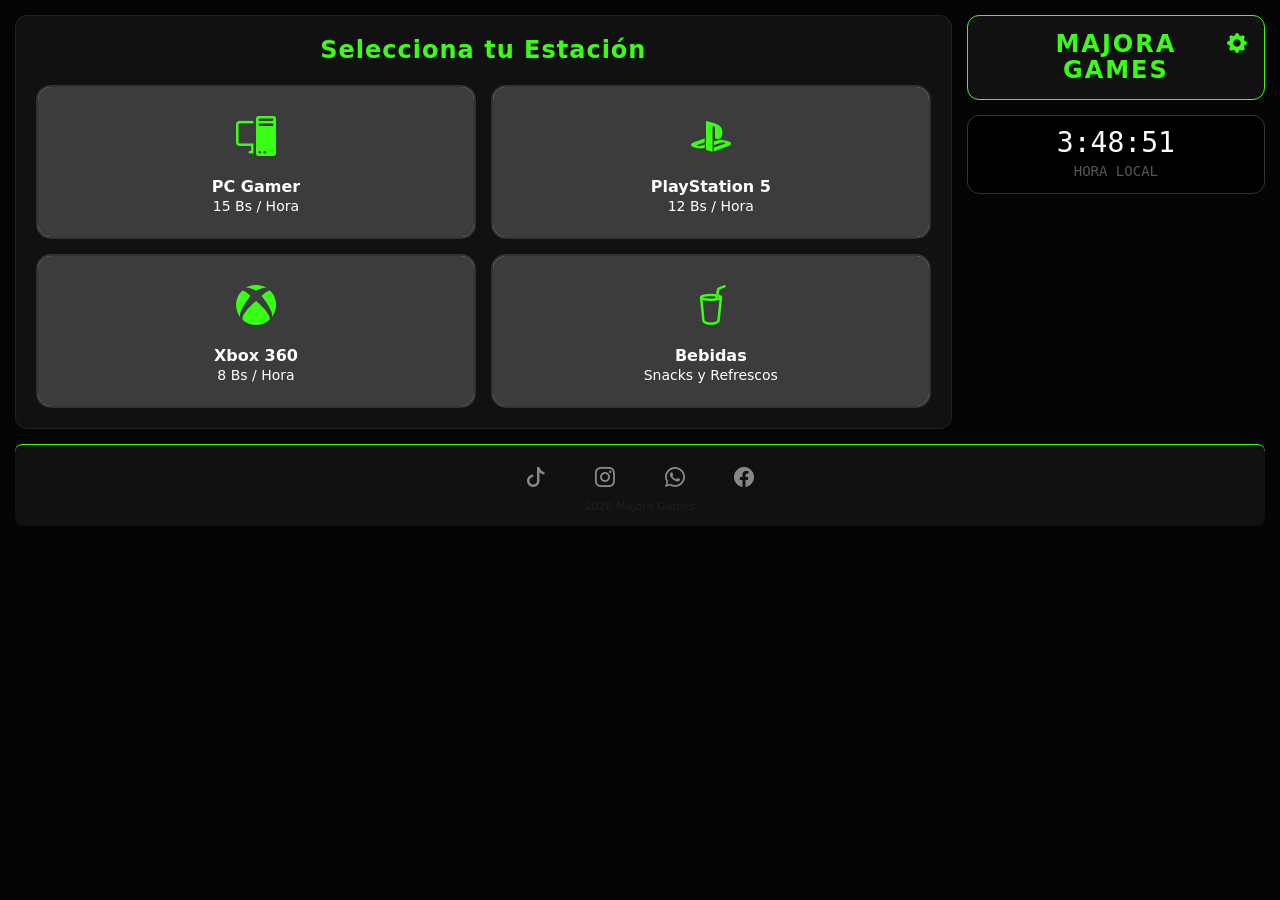
<file: Avance-semanana-3/index.html>
<!DOCTYPE html>
<html lang="es">
<head>
  <meta charset="UTF-8">
  <meta name="viewport" content="width=device-width, initial-scale=1.0, viewport-fit=cover">
  <title>Majora Games - Arcade Dashboard</title>

  <link href="https://cdn.jsdelivr.net/npm/bootstrap@5.3.0/dist/css/bootstrap.min.css" rel="stylesheet">
  <link rel="stylesheet" href="https://cdn.jsdelivr.net/npm/bootstrap-icons@1.11.1/font/bootstrap-icons.css">

  <!-- CSS modular (Parte 2: layout / Parte 1: tarjeta) -->
  <link rel="stylesheet" href="css/layout.css">
  <link rel="stylesheet" href="css/tarjeta.css">

  <link rel="manifest" href="manifest.json">
  <meta name="theme-color" content="#050505">
</head>
<body>

  <div class="app-container">
    <div class="top-section">

      <!-- MENÚ PRINCIPAL -->
      <div class="main-menu" id="mainMenu">
        <h2 class="menu-title">Selecciona tu Estación</h2>
        <div class="giant-buttons-grid">
          <button class="giant-btn bg-pc" data-target="pc"><i class="bi bi-pc-display"></i><span>PC Gamer</span><small>15 Bs / Hora</small></button>
          <button class="giant-btn bg-ps5" data-target="ps5"><i class="bi bi-playstation"></i><span>PlayStation 5</span><small>12 Bs / Hora</small></button>
          <button class="giant-btn bg-xbox" data-target="xbox"><i class="bi bi-xbox"></i><span>Xbox 360</span><small>8 Bs / Hora</small></button>
          <button class="giant-btn bg-drink" data-target="bebidas"><i class="bi bi-cup-straw"></i><span>Bebidas</span><small>Snacks y Refrescos</small></button>
        </div>
      </div>

      <!-- CATÁLOGO -->
      <div class="catalog-section" id="catalogSection">
        <div class="d-flex justify-content-between align-items-center mb-3 flex-wrap gap-2">
          <button class="btn btn-outline-success btn-sm" id="btnBack"><i class="bi bi-arrow-left"></i> Volver</button>
          <h4 id="catalogTitle" class="m-0 text-success fw-bold">Estaciones</h4>
          <!-- Parte 2: Simulación de Vista Móvil / Escritorio -->
          <button type="button" id="btnSimularVista" class="btn btn-outline-info btn-sm">Simular Vista Móvil / Escritorio</button>
        </div>

        <!-- VISTA 1: Las 10 Máquinas -->
        <div id="stationView" style="display: none; width: 100%;">
          <div class="catalogo-grid" id="stationGrid"></div>
        </div>

        <!-- VISTA 2: Los Juegos / Productos -->
        <div id="gameView" style="display: none; flex-direction: column; height: 100%; width: 100%;">
          <input type="text" id="gameSearch" class="form-control mb-3 bg-dark text-white border-success" placeholder="Buscar juego o producto...">
          <div class="catalogo-grid" id="gameGrid"></div>
          <div id="actionPanel" class="mt-3 p-3 bg-dark border border-success rounded" style="display: none;">
            <div class="d-flex flex-column flex-md-row justify-content-between align-items-center gap-3">
              <div class="text-center text-md-start">
                <h5 class="m-0 text-success" id="currentStationName">PC-01</h5>
                <small class="text-muted">Tarifa: <span id="startPrice">15</span> Bs / Hora</small>
              </div>
              <div class="d-flex w-100 w-md-auto gap-2">
                <button class="btn btn-outline-warning fw-bold flex-grow-1" id="btnReservar"><i class="bi bi-clock"></i> Reservar</button>
                <button class="btn btn-success fw-bold flex-grow-1" id="btnEmpezar"><i class="bi bi-play-fill"></i> Empezar</button>
              </div>
            </div>
          </div>
        </div>

        <!-- VISTA 3: MÓDULO DE RESERVAS SEGURO (Anti-XSS) -->
        <div id="reservasView" style="display: none; height: 100%; flex-direction: column;">
          <form id="formReserva" class="d-flex flex-column flex-md-row gap-2 mb-3">
            <input type="text" id="clienteNombre" class="form-control bg-dark text-white border-success" placeholder="Nombre o grupo" required>
            <select id="salaSelect" class="form-select bg-dark text-white border-success" style="max-width: 200px;">
              <option value="Sala VIP 1">Sala VIP 1 (20:00 hrs)</option>
              <option value="Mesa Central 4">Mesa Central 4 (21:30 hrs)</option>
            </select>
            <button type="submit" class="btn btn-success fw-bold px-4">Reservar</button>
          </form>
          <div class="reservas-container flex-grow-1" style="overflow-y: auto; background: #000; border: 1px solid #333; border-radius: 8px; padding: 10px;">
            <ul id="listaReservas" class="list-group list-group-flush w-100"></ul>
          </div>
        </div>
      </div>

      <!-- PANEL DERECHO -->
      <div class="side-panel">
        <div class="brand-box position-relative">
          <h1>MAJORA<br>GAMES</h1>
          <button class="btn-gear" id="btnSettings" aria-label="Configuración"><i class="bi bi-gear-fill"></i></button>
        </div>

        <div class="settings-menu" id="settingsMenu">
          <ul>
            <li><a href="#" id="menuBitacora"><i class="bi bi-list-task me-2"></i> Ver Bitácora</a></li>
            <li><a href="#" id="menuReservas"><i class="bi bi-calendar-check me-2"></i> Módulo Reservas</a></li>
            <li><a href="#"><i class="bi bi-shield-lock me-2"></i> Perfil Admin</a></li>
            <li><a href="#"><i class="bi bi-power me-2"></i> Salir</a></li>
          </ul>
        </div>

        <div class="clock-box">
          <h3 id="liveClock">00:00:00</h3>
          <small>HORA LOCAL</small>
        </div>
      </div>
    </div>

    <footer class="app-footer">
      <div class="social-links">
        <a href="#" aria-label="TikTok"><i class="bi bi-tiktok"></i></a>
        <a href="#" aria-label="Instagram"><i class="bi bi-instagram"></i></a>
        <a href="#" aria-label="WhatsApp"><i class="bi bi-whatsapp"></i></a>
        <a href="#" aria-label="Facebook"><i class="bi bi-facebook"></i></a>
      </div>
      <p class="m-0 text-muted" style="font-size: 11px;">2026 Majora Games</p>
    </footer>
  </div>

  <!-- MODAL BITÁCORA -->
  <div class="modal fade" id="bitacoraModal" tabindex="-1" aria-hidden="true">
    <div class="modal-dialog modal-lg modal-dialog-centered">
      <div class="modal-content bg-dark border-success text-white">
        <div class="modal-header border-bottom border-secondary">
          <h5 class="modal-title text-success"><i class="bi bi-list-task me-2"></i> Bitácora de Transacciones</h5>
          <button type="button" class="btn-close btn-close-white" data-bs-dismiss="modal" aria-label="Close"></button>
        </div>
        <div class="modal-body">
          <div class="log-console" id="logOutput" style="height: 300px;">
            <div class="text-muted">[SISTEMA] Esperando transacciones...</div>
          </div>
        </div>
      </div>
    </div>
  </div>

  <!-- MODAL RESERVA / EMPEZAR -->
  <div class="modal fade" id="reservaModal" tabindex="-1" aria-hidden="true">
    <div class="modal-dialog modal-dialog-centered">
      <div class="modal-content bg-dark border-success text-white">
        <div class="modal-header border-bottom border-secondary">
          <h5 class="modal-title text-success"><span id="modalActionType">Acción</span> de Estación</h5>
          <button type="button" class="btn-close btn-close-white" data-bs-dismiss="modal" aria-label="Close"></button>
        </div>
        <div class="modal-body text-center">
          <h4 id="modalConsoleName" class="text-warning mb-3">Estación</h4>
          <div class="mb-3">
            <label class="form-label">Horas a Jugar</label>
            <input type="number" id="hrsInput" class="form-control bg-dark text-white border-secondary text-center fs-4" value="1" min="1">
          </div>
          <div class="total-box mb-3">
            <h6 class="m-0">Total a Pagar:</h6>
            <h3 class="m-0 text-success"><span id="totalPay">15</span> BOB</h3>
          </div>
          <div class="alert alert-danger m-0 py-2" id="timerContainer">
            <small>Tiempo para confirmar: <strong id="timerDisplay">05:00</strong></small>
          </div>
        </div>
        <div class="modal-footer border-top border-secondary">
          <button type="button" class="btn btn-outline-secondary btn-sm" data-bs-dismiss="modal" id="btnCancel">Cancelar</button>
          <button type="button" class="btn btn-success btn-sm" id="btnConfirm">Procesar Pago</button>
        </div>
      </div>
    </div>
  </div>

  <div id="toastAlert" class="custom-toast"><i class="bi bi-check-circle-fill text-success me-2"></i> ¡Transacción procesada!</div>

  <script src="https://code.jquery.com/jquery-3.7.1.min.js"></script>
  <script src="https://cdn.jsdelivr.net/npm/bootstrap@5.3.0/dist/js/bootstrap.bundle.min.js"></script>
  <!-- JS modular: tarjeta (Parte 1) + layout (Parte 2) -->
  <script src="js/tarjeta.js"></script>
  <script src="js/layout.js"></script>

  <script>
    if ('serviceWorker' in navigator) {
      window.addEventListener('load', () => {
        navigator.serviceWorker.register('./sw.js')
          .then(reg => console.log('SW Registrado'))
          .catch(err => console.error('Error SW', err));
      });
    }
  </script>
</body>
</html>
</file>
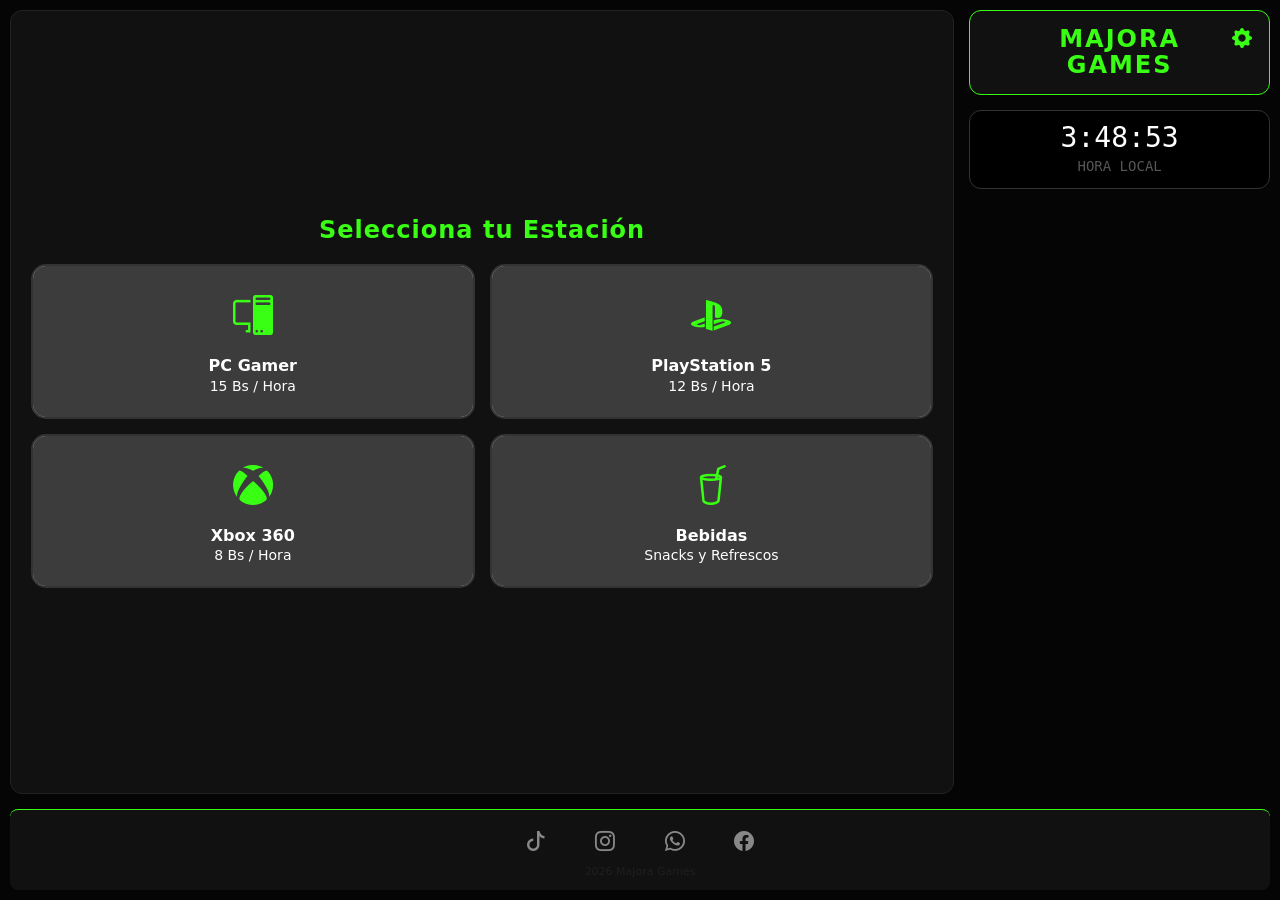
<file: fase-ui-pwa/index.html>
<!DOCTYPE html>
<html lang="es">
<head>
    <meta charset="UTF-8">
    <meta name="viewport" content="width=device-width, initial-scale=1.0, viewport-fit=cover">
    <title>Majora Games - Arcade Dashboard</title>
    
    <!-- Tree Shaking: Solo Bootstrap CSS e Icons -->
    <link href="https://cdn.jsdelivr.net/npm/bootstrap@5.3.0/dist/css/bootstrap.min.css" rel="stylesheet">
    <link rel="stylesheet" href="https://cdn.jsdelivr.net/npm/bootstrap-icons@1.11.1/font/bootstrap-icons.css">
    
    <link rel="stylesheet" href="styles.css">
    
    <!-- PWA -->
    <link rel="manifest" href="manifest.json">
    <meta name="theme-color" content="#050505">
</head>
<body>

    <div class="app-container">
        <div class="top-section">
            
            <!-- MENÚ PRINCIPAL -->
            <div class="main-menu" id="mainMenu">
                <h2 class="menu-title">Selecciona tu Estación</h2>
                <div class="giant-buttons-grid">
                    <button class="giant-btn bg-pc" data-target="pc"><i class="bi bi-pc-display"></i><span>PC Gamer</span><small>15 Bs / Hora</small></button>
                    <button class="giant-btn bg-ps5" data-target="ps5"><i class="bi bi-playstation"></i><span>PlayStation 5</span><small>12 Bs / Hora</small></button>
                    <button class="giant-btn bg-xbox" data-target="xbox"><i class="bi bi-xbox"></i><span>Xbox 360</span><small>8 Bs / Hora</small></button>
                    <button class="giant-btn bg-drink" data-target="bebidas"><i class="bi bi-cup-straw"></i><span>Bebidas</span><small>Snacks y Refrescos</small></button>
                </div>
            </div>

            <!-- CATÁLOGO -->
            <div class="catalog-section" id="catalogSection">
                <div class="d-flex justify-content-between align-items-center mb-3">
                    <button class="btn btn-outline-success btn-sm" id="btnBack"><i class="bi bi-arrow-left"></i> Volver</button>
                    <h4 id="catalogTitle" class="m-0 text-success fw-bold">Estaciones</h4>
                </div>

                <!-- VISTA 1: Las 10 Máquinas -->
                <div id="stationView" style="display: none; width: 100%;">
                    <div class="station-grid" id="stationGrid"></div>
                </div>

                <!-- VISTA 2: Los Juegos -->
                <div id="gameView" style="display: none; flex-direction: column; height: 100%; width: 100%;">
                    <input type="text" id="gameSearch" class="form-control mb-3 bg-dark text-white border-success" placeholder="Buscar juego...">
                    <div class="game-grid" id="gameGrid"></div>
                    <div id="actionPanel" class="mt-3 p-3 bg-dark border border-success rounded" style="display: none;">
                        <div class="d-flex flex-column flex-md-row justify-content-between align-items-center gap-3">
                            <div class="text-center text-md-start">
                                <h5 class="m-0 text-success" id="currentStationName">PC-01</h5>
                                <small class="text-muted">Tarifa: <span id="startPrice">15</span> Bs / Hora</small>
                            </div>
                            <div class="d-flex w-100 w-md-auto gap-2">
                                <button class="btn btn-outline-warning fw-bold flex-grow-1" id="btnReservar"><i class="bi bi-clock"></i> Reservar</button>
                                <button class="btn btn-success fw-bold flex-grow-1" id="btnEmpezar"><i class="bi bi-play-fill"></i> Empezar</button>
                            </div>
                        </div>
                    </div>
                </div>

                <!-- VISTA 3: MÓDULO DE RESERVAS SEGURO (Anti-XSS) -->
                <div id="reservasView" style="display: none; height: 100%; flex-direction: column;">
                    <form id="formReserva" class="d-flex flex-column flex-md-row gap-2 mb-3">
                        <input type="text" id="clienteNombre" class="form-control bg-dark text-white border-success" placeholder="Nombre o grupo" required>
                        <select id="salaSelect" class="form-select bg-dark text-white border-success" style="max-width: 200px;">
                            <option value="Sala VIP 1">Sala VIP 1 (20:00 hrs)</option>
                            <option value="Mesa Central 4">Mesa Central 4 (21:30 hrs)</option>
                        </select>
                        <button type="submit" class="btn btn-success fw-bold px-4">Reservar</button>
                    </form>
                    
                    <div class="reservas-container flex-grow-1" style="overflow-y: auto; background: #000; border: 1px solid #333; border-radius: 8px; padding: 10px;">
                        <ul id="listaReservas" class="list-group list-group-flush w-100" style="display: grid; grid-template-columns: repeat(auto-fill, minmax(200px, 1fr)); gap: 10px;">
                            <!-- Inyectado por JS -->
                        </ul>
                    </div>
                </div>
            </div>

            <!-- PANEL DERECHO -->
            <div class="side-panel">
                <div class="brand-box position-relative">
                    <h1>MAJORA<br>GAMES</h1>
                    <button class="btn-gear" id="btnSettings" aria-label="Configuración"><i class="bi bi-gear-fill"></i></button>
                </div>

                <div class="settings-menu" id="settingsMenu">
                    <ul>
                        <li><a href="#" id="menuBitacora"><i class="bi bi-list-task me-2"></i> Ver Bitácora</a></li>
                        <li><a href="#" id="menuReservas"><i class="bi bi-calendar-check me-2"></i> Módulo Reservas</a></li>
                        <li><a href="#"><i class="bi bi-shield-lock me-2"></i> Perfil Admin</a></li>
                        <li><a href="#"><i class="bi bi-power me-2"></i> Salir</a></li>
                    </ul>
                </div>

                <div class="clock-box">
                    <h3 id="liveClock">00:00:00</h3>
                    <small>HORA LOCAL</small>
                </div>
            </div>
        </div>

        <!-- FOOTER -->
        <footer class="app-footer">
            <div class="social-links">
                <a href="#" aria-label="TikTok"><i class="bi bi-tiktok"></i></a>
                <a href="#" aria-label="Instagram"><i class="bi bi-instagram"></i></a>
                <a href="#" aria-label="WhatsApp"><i class="bi bi-whatsapp"></i></a>
                <a href="#" aria-label="Facebook"><i class="bi bi-facebook"></i></a>
            </div>
            <p class="m-0 text-muted" style="font-size: 11px;">2026 Majora Games</p>
        </footer>
    </div>

    <!-- MODAL BITÁCORA -->
    <div class="modal fade" id="bitacoraModal" tabindex="-1" aria-hidden="true">
        <div class="modal-dialog modal-lg modal-dialog-centered">
            <div class="modal-content bg-dark border-success text-white">
                <div class="modal-header border-bottom border-secondary">
                    <h5 class="modal-title text-success"><i class="bi bi-list-task me-2"></i> Bitácora de Transacciones</h5>
                    <button type="button" class="btn-close btn-close-white" data-bs-dismiss="modal" aria-label="Close"></button>
                </div>
                <div class="modal-body">
                    <div class="log-console" id="logOutput" style="height: 300px;">
                        <div class="text-muted">[SISTEMA] Esperando transacciones...</div>
                    </div>
                </div>
            </div>
        </div>
    </div>

    <!-- MODAL RESERVA / EMPEZAR -->
    <div class="modal fade" id="reservaModal" tabindex="-1" aria-hidden="true">
        <div class="modal-dialog modal-dialog-centered">
            <div class="modal-content bg-dark border-success text-white">
                <div class="modal-header border-bottom border-secondary">
                    <h5 class="modal-title text-success"><span id="modalActionType">Acción</span> de Estación</h5>
                    <button type="button" class="btn-close btn-close-white" data-bs-dismiss="modal" aria-label="Close"></button>
                </div>
                <div class="modal-body text-center">
                    <h4 id="modalConsoleName" class="text-warning mb-3">Estación</h4>
                    <div class="mb-3">
                        <label class="form-label">Horas a Jugar</label>
                        <input type="number" id="hrsInput" class="form-control bg-dark text-white border-secondary text-center fs-4" Value="1" min="1">
                    </div>
                    <div class="total-box mb-3">
                        <h6 class="m-0">Total a Pagar:</h6>
                        <h3 class="m-0 text-success"><span id="totalPay">15</span> BOB</h3>
                    </div>
                    <div class="alert alert-danger m-0 py-2" id="timerContainer">
                        <small>Tiempo para confirmar: <strong id="timerDisplay">05:00</strong></small>
                    </div>
                </div>
                <div class="modal-footer border-top border-secondary">
                    <button type="button" class="btn btn-outline-secondary btn-sm" data-bs-dismiss="modal" id="btnCancel">Cancelar</button>
                    <button type="button" class="btn btn-success btn-sm" id="btnConfirm">Procesar Pago</button>
                </div>
            </div>
        </div>
    </div>

    <div id="toastAlert" class="custom-toast"><i class="bi bi-check-circle-fill text-success me-2"></i> ¡Transacción procesada!</div>

    <script src="https://code.jquery.com/jquery-3.7.1.min.js"></script>
    <script src="https://cdn.jsdelivr.net/npm/bootstrap@5.3.0/dist/js/bootstrap.bundle.min.js"></script>
    <script src="script.js"></script>

    <!-- Registro Service Worker -->
    <script>
        if ('serviceWorker' in navigator) {
            window.addEventListener('load', () => {
                navigator.serviceWorker.register('./sw.js')
                .then(reg => console.log('SW Registrado'))
                .catch(err => console.error('Error SW', err));
            });
        }
    </script>
</body>
</html>
</file>
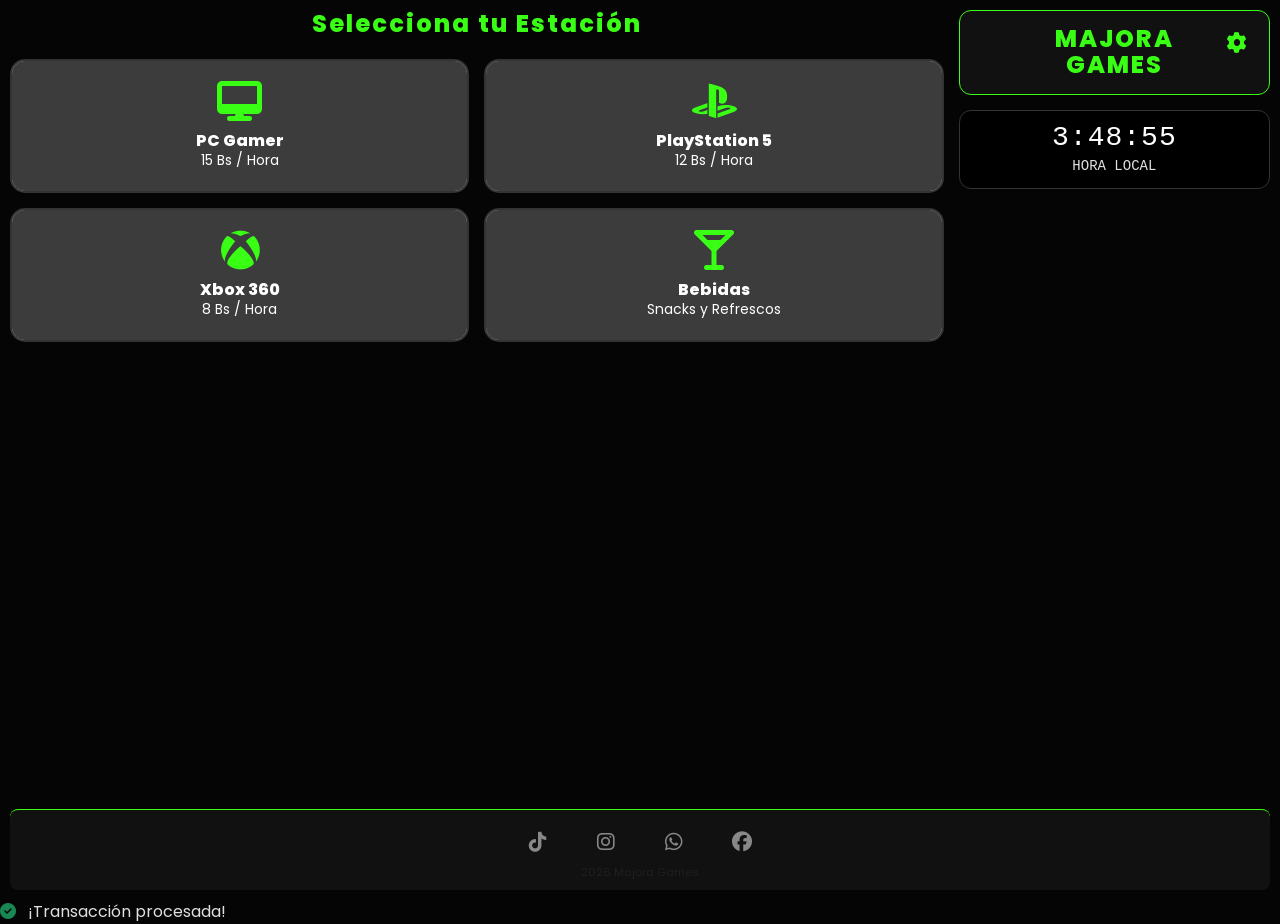
<file: pwa-games/index.html>
<!DOCTYPE html>
<html lang="es">
<head>
    <meta charset="UTF-8">
    <meta name="viewport" content="width=device-width, initial-scale=1.0, viewport-fit=cover">
    <title>Majora Games - Arcade Dashboard</title>
    
    <link href="https://cdn.jsdelivr.net/npm/bootstrap@5.3.0/dist/css/bootstrap.min.css" rel="stylesheet">
    <link rel="stylesheet" href="https://cdnjs.cloudflare.com/ajax/libs/font-awesome/6.4.0/css/all.min.css">
    <link href="https://fonts.googleapis.com/css2?family=Poppins:wght@300;400;600;800&display=swap" rel="stylesheet">
    <link rel="stylesheet" href="styles.css">
</head>
<body>

    <div class="app-container">
        <div class="top-section">
            
            <!-- MENÚ PRINCIPAL -->
            <div class="main-menu" id="mainMenu">
                <h2 class="menu-title">Selecciona tu Estación</h2>
                <div class="giant-buttons-grid">
                    <button class="giant-btn bg-pc" data-target="pc"><i class="fas fa-desktop"></i><span>PC Gamer</span><small>15 Bs / Hora</small></button>
                    <button class="giant-btn bg-ps5" data-target="ps5"><i class="fab fa-playstation"></i><span>PlayStation 5</span><small>12 Bs / Hora</small></button>
                    <button class="giant-btn bg-xbox" data-target="xbox"><i class="fab fa-xbox"></i><span>Xbox 360</span><small>8 Bs / Hora</small></button>
                    <button class="giant-btn bg-drink" data-target="bebidas"><i class="fas fa-glass-martini-alt"></i><span>Bebidas</span><small>Snacks y Refrescos</small></button>
                </div>
            </div>

            <!-- CATÁLOGO (Tarjetas de máquinas / Juegos / RESERVAS) -->
            <div class="catalog-section" id="catalogSection">
                <div class="d-flex justify-content-between align-items-center mb-3">
                    <button class="btn btn-outline-success btn-sm" id="btnBack"><i class="fas fa-arrow-left"></i> Volver</button>
                    <h4 id="catalogTitle" class="m-0 text-success fw-bold">Estaciones</h4>
                </div>

                <!-- VISTA 1: Las 10 Máquinas -->
                <div id="stationView" style="display: none; width: 100%;">
                    <div class="station-grid" id="stationGrid"></div>
                </div>

                <!-- VISTA 2: Los Juegos -->
                <div id="gameView" style="display: none; flex-direction: column; height: 100%; width: 100%;">
                    <input type="text" id="gameSearch" class="form-control mb-3 bg-dark text-white border-success" placeholder="Buscar juego...">
                    <div class="game-grid" id="gameGrid"></div>
                    <div id="actionPanel" class="mt-3 p-3 bg-dark border border-success rounded" style="display: none;">
                        <div class="d-flex justify-content-between align-items-center">
                            <div>
                                <h5 class="m-0 text-success" id="currentStationName">PC-01</h5>
                                <small class="text-muted">Tarifa: <span id="startPrice">15</span> Bs / Hora</small>
                            </div>
                            <div>
                                <button class="btn btn-outline-warning me-2 fw-bold" id="btnReservar"><i class="fas fa-clock"></i> Reservar</button>
                                <button class="btn btn-success fw-bold" id="btnEmpezar"><i class="fas fa-play"></i> Empezar Ahora</button>
                            </div>
                        </div>
                    </div>
                </div>

                <!-- VISTA 3: MÓDULO DE RESERVAS SEGURO (NUEVO - Anti-XSS) -->
                <div id="reservasView" style="display: none; height: 100%; flex-direction: column;">
                    <form id="formReserva" class="d-flex gap-2 mb-3">
                        <input type="text" id="clienteNombre" class="form-control bg-dark text-white border-success" placeholder="Nombre o grupo" required>
                        <select id="salaSelect" class="form-select bg-dark text-white border-success" style="max-width: 200px;">
                            <option value="Sala VIP 1">Sala VIP 1 (20:00 hrs)</option>
                            <option value="Mesa Central 4">Mesa Central 4 (21:30 hrs)</option>
                        </select>
                        <button type="submit" class="btn btn-success fw-bold px-4">Reservar</button>
                    </form>
                    
                    <div class="reservas-container flex-grow-1" style="overflow-y: hidden; background: #000; border: 1px solid #333; border-radius: 8px; padding: 10px;">
                        <ul id="listaReservas" class="list-group list-group-flush w-100" style="display: grid; grid-template-columns: repeat(auto-fill, minmax(200px, 1fr)); gap: 10px;">
                            <!-- Inyectado por JS de forma segura -->
                        </ul>
                    </div>
                </div>
            </div>

            <!-- PANEL DERECHO -->
            <div class="side-panel">
                <div class="brand-box position-relative">
                    <h1>MAJORA<br>GAMES</h1>
                    <button class="btn-gear" id="btnSettings"><i class="fas fa-cog"></i></button>
                </div>

                <div class="settings-menu" id="settingsMenu">
                    <ul>
                        <li><a href="#" id="menuBitacora"><i class="fas fa-list-alt me-2"></i> Ver Bitácora</a></li>
                        <li><a href="#" id="menuReservas"><i class="fas fa-calendar-check me-2"></i> Módulo Reservas</a></li>
                        <li><a href="#"><i class="fas fa-user-shield me-2"></i> Perfil Admin</a></li>
                        <li><a href="#"><i class="fas fa-power-off me-2"></i> Salir</a></li>
                    </ul>
                </div>

                <div class="clock-box">
                    <h3 id="liveClock">00:00:00</h3>
                    <small>HORA LOCAL</small>
                </div>
            </div>
        </div>

        <!-- FOOTER -->
        <footer class="app-footer">
            <div class="social-links">
                <a href="#"><i class="fab fa-tiktok"></i></a>
                <a href="#"><i class="fab fa-instagram"></i></a>
                <a href="#"><i class="fab fa-whatsapp"></i></a>
                <a href="#"><i class="fab fa-facebook"></i></a>
            </div>
            <p class="m-0 text-muted" style="font-size: 11px;">2026 Majora Games</p>
        </footer>
    </div>

    <!-- MODAL BITÁCORA -->
    <div class="modal fade" id="bitacoraModal" tabindex="-1" aria-hidden="true">
        <div class="modal-dialog modal-lg modal-dialog-centered">
            <div class="modal-content bg-dark border-success text-white">
                <div class="modal-header border-bottom border-secondary">
                    <h5 class="modal-title text-success"><i class="fas fa-list-alt me-2"></i> Bitácora de Transacciones</h5>
                    <button type="button" class="btn-close btn-close-white" data-bs-dismiss="modal" aria-label="Close"></button>
                </div>
                <div class="modal-body">
                    <div class="log-console" id="logOutput" style="height: 300px;">
                        <div class="text-muted">[SISTEMA] Esperando transacciones...</div>
                    </div>
                </div>
            </div>
        </div>
    </div>

    <!-- MODAL RESERVA / EMPEZAR -->
    <div class="modal fade" id="reservaModal" tabindex="-1" aria-hidden="true">
        <div class="modal-dialog modal-dialog-centered">
            <div class="modal-content bg-dark border-success text-white">
                <div class="modal-header border-bottom border-secondary">
                    <h5 class="modal-title text-success"><span id="modalActionType">Acción</span> de Estación</h5>
                    <button type="button" class="btn-close btn-close-white" data-bs-dismiss="modal" aria-label="Close"></button>
                </div>
                <div class="modal-body text-center">
                    <h4 id="modalConsoleName" class="text-warning mb-3">Estación</h4>
                    <div class="mb-3">
                        <label class="form-label">Horas a Jugar</label>
                        <input type="number" id="hrsInput" class="form-control bg-dark text-white border-secondary text-center" Value="1" min="1">
                    </div>
                    <div class="total-box mb-3">
                        <h6 class="m-0">Total a Pagar:</h6>
                        <h3 class="m-0 text-success"><span id="totalPay">15</span> BOB</h3>
                    </div>
                    <div class="alert alert-danger m-0 py-2" id="timerContainer">
                        <small>Tiempo para confirmar: <strong id="timerDisplay">05:00</strong></small>
                    </div>
                </div>
                <div class="modal-footer border-top border-secondary">
                    <button type="button" class="btn btn-outline-secondary btn-sm" data-bs-dismiss="modal" id="btnCancel">Cancelar</button>
                    <button type="button" class="btn btn-success btn-sm" id="btnConfirm">Procesar Pago</button>
                </div>
            </div>
        </div>
    </div>

    <div id="toastAlert" class="custom-toast"><i class="fas fa-check-circle text-success me-2"></i> ¡Transacción procesada!</div>

    <script src="https://code.jquery.com/jquery-3.7.1.min.js"></script>
    <script src="https://cdn.jsdelivr.net/npm/bootstrap@5.3.0/dist/js/bootstrap.bundle.min.js"></script>
    <script src="script.js"></script>
</body>
</html>
</file>
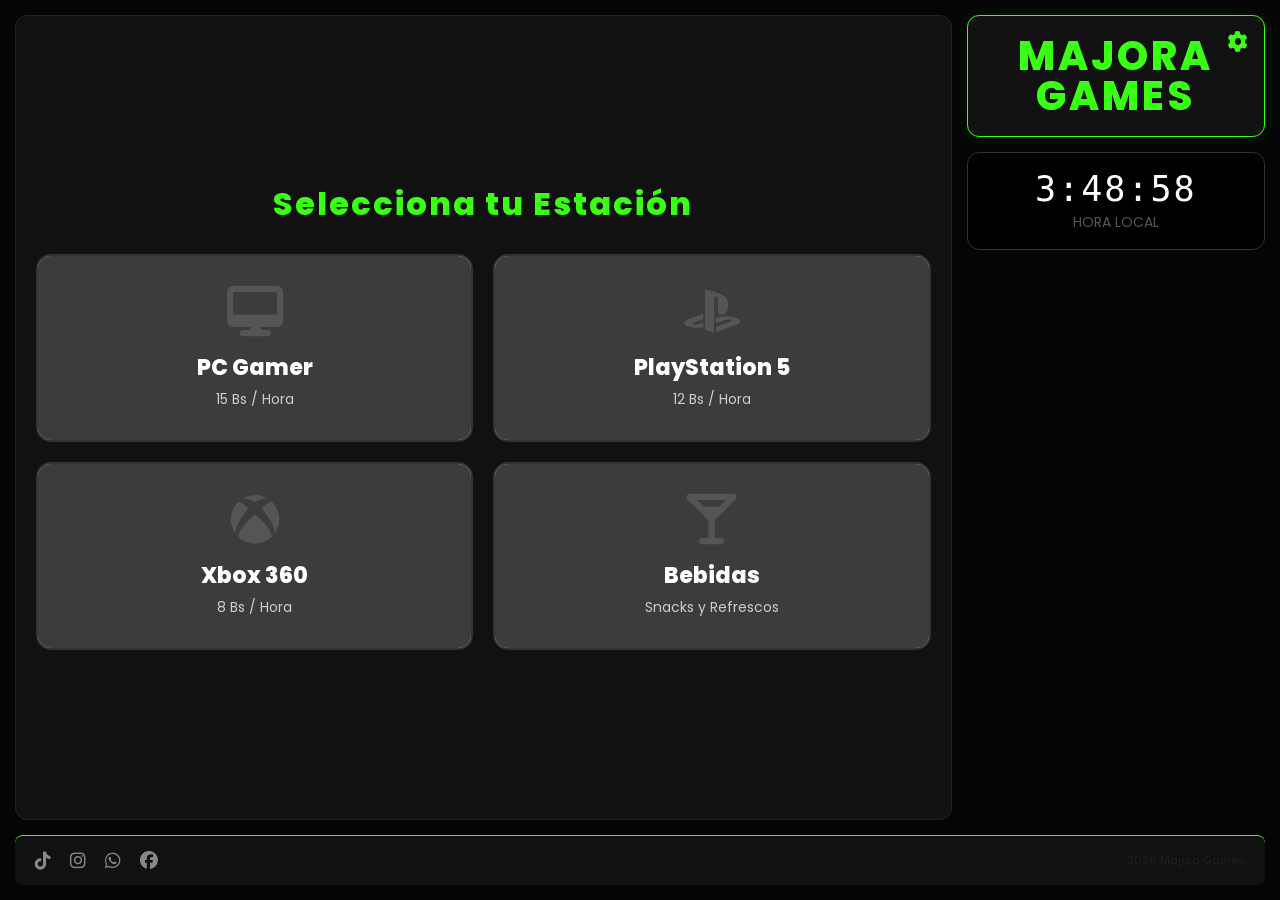
<file: reserv-games/index.html>
<!DOCTYPE html>
<html lang="es">
<head>
    <meta charset="UTF-8">
    <meta name="viewport" content="width=device-width, initial-scale=1.0, viewport-fit=cover">
    <title>Majora Games - Arcade Dashboard</title>
    
    <link href="https://cdn.jsdelivr.net/npm/bootstrap@5.3.0/dist/css/bootstrap.min.css" rel="stylesheet">
    <link rel="stylesheet" href="https://cdnjs.cloudflare.com/ajax/libs/font-awesome/6.4.0/css/all.min.css">
    <link href="https://fonts.googleapis.com/css2?family=Poppins:wght@300;400;600;800&display=swap" rel="stylesheet">
    
    <link rel="stylesheet" href="styles.css">
</head>
<body>

    <div class="app-container">
        <div class="top-section">
            
            <!-- MENÚ PRINCIPAL -->
            <div class="main-menu" id="mainMenu">
                <h2 class="menu-title">Selecciona tu Estación</h2>
                <div class="giant-buttons-grid">
                    <button class="giant-btn bg-pc" data-target="pc"><i class="fas fa-desktop"></i><span>PC Gamer</span><small>15 Bs / Hora</small></button>
                    <button class="giant-btn bg-ps5" data-target="ps5"><i class="fab fa-playstation"></i><span>PlayStation 5</span><small>12 Bs / Hora</small></button>
                    <button class="giant-btn bg-xbox" data-target="xbox"><i class="fab fa-xbox"></i><span>Xbox 360</span><small>8 Bs / Hora</small></button>
                    <button class="giant-btn bg-drink" data-target="bebidas"><i class="fas fa-glass-martini-alt"></i><span>Bebidas</span><small>Snacks y Refrescos</small></button>
                </div>
            </div>

            <!-- CATÁLOGO (Tarjetas de máquinas / Juegos) -->
            <div class="catalog-section" id="catalogSection">
                <div class="d-flex justify-content-between align-items-center mb-3">
                    <button class="btn btn-outline-success btn-sm" id="btnBack"><i class="fas fa-arrow-left"></i> Volver</button>
                    <h4 id="catalogTitle" class="m-0 text-success fw-bold">Estaciones</h4>
                </div>

                <!-- VISTA 1: Las 10 Máquinas -->
                <div id="stationView" style="display: none; width: 100%;">
                    <div class="station-grid" id="stationGrid">
                        <!-- Inyectado por JS -->
                    </div>
                </div>

                <!-- VISTA 2: Los Juegos -->
                <div id="gameView" style="display: none; flex-direction: column; height: 100%; width: 100%;">
                    <input type="text" id="gameSearch" class="form-control mb-3 bg-dark text-white border-success" placeholder="Buscar juego...">
                    
                    <div class="game-grid" id="gameGrid"></div>

                    <div id="actionPanel" class="mt-3 p-3 bg-dark border border-success rounded" style="display: none;">
                        <div class="d-flex justify-content-between align-items-center">
                            <div>
                                <h5 class="m-0 text-success" id="currentStationName">PC-01</h5>
                                <small class="text-muted">Tarifa: <span id="startPrice">15</span> Bs / Hora</small>
                            </div>
                            <div>
                                <button class="btn btn-outline-warning me-2 fw-bold" id="btnReservar"><i class="fas fa-clock"></i> Reservar</button>
                                <button class="btn btn-success fw-bold" id="btnEmpezar"><i class="fas fa-play"></i> Empezar Ahora</button>
                            </div>
                        </div>
                    </div>
                </div>
            </div>

            <!-- PANEL DERECHO -->
            <div class="side-panel">
                <div class="brand-box position-relative">
                    <h1>MAJORA<br>GAMES</h1>
                    <button class="btn-gear" id="btnSettings"><i class="fas fa-cog"></i></button>
                </div>

                <div class="settings-menu" id="settingsMenu">
                    <ul>
                        <li><a href="#" id="menuBitacora"><i class="fas fa-list-alt me-2"></i> Ver Bitácora</a></li>
                        <li><a href="#"><i class="fas fa-user-shield me-2"></i> Perfil Admin</a></li>
                        <li><a href="#"><i class="fas fa-power-off me-2"></i> Salir</a></li>
                    </ul>
                </div>

                <div class="clock-box">
                    <h3 id="liveClock">00:00:00</h3>
                    <small>HORA LOCAL</small>
                </div>
            </div>
        </div>

        <!-- FOOTER -->
        <footer class="app-footer">
            <div class="social-links">
                <a href="#"><i class="fab fa-tiktok"></i></a>
                <a href="#"><i class="fab fa-instagram"></i></a>
                <a href="#"><i class="fab fa-whatsapp"></i></a>
                <a href="#"><i class="fab fa-facebook"></i></a>
            </div>
            <p class="m-0 text-muted" style="font-size: 11px;">2026 Majora Games</p>
        </footer>
    </div>

    <!-- MODAL BITÁCORA -->
    <div class="modal fade" id="bitacoraModal" tabindex="-1" aria-hidden="true">
        <div class="modal-dialog modal-lg modal-dialog-centered">
            <div class="modal-content bg-dark border-success text-white">
                <div class="modal-header border-bottom border-secondary">
                    <h5 class="modal-title text-success"><i class="fas fa-list-alt me-2"></i> Bitácora de Transacciones</h5>
                    <button type="button" class="btn-close btn-close-white" data-bs-dismiss="modal" aria-label="Close"></button>
                </div>
                <div class="modal-body">
                    <div class="log-console" id="logOutput" style="height: 300px;">
                        <div class="text-muted">[SISTEMA] Esperando transacciones...</div>
                    </div>
                </div>
            </div>
        </div>
    </div>

    <!-- MODAL RESERVA / EMPEZAR -->
    <div class="modal fade" id="reservaModal" tabindex="-1" aria-hidden="true">
        <div class="modal-dialog modal-dialog-centered">
            <div class="modal-content bg-dark border-success text-white">
                <div class="modal-header border-bottom border-secondary">
                    <h5 class="modal-title text-success"><span id="modalActionType">Acción</span> de Estación</h5>
                    <button type="button" class="btn-close btn-close-white" data-bs-dismiss="modal" aria-label="Close"></button>
                </div>
                <div class="modal-body text-center">
                    <h4 id="modalConsoleName" class="text-warning mb-3">Estación</h4>
                    <div class="mb-3">
                        <label class="form-label">Horas a Jugar</label>
                        <input type="number" id="hrsInput" class="form-control bg-dark text-white border-secondary text-center" Value="1" min="1">
                    </div>
                    <div class="total-box mb-3">
                        <h6 class="m-0">Total a Pagar:</h6>
                        <h3 class="m-0 text-success"><span id="totalPay">15</span> BOB</h3>
                    </div>
                    <div class="alert alert-danger m-0 py-2" id="timerContainer">
                        <small>Tiempo para confirmar: <strong id="timerDisplay">05:00</strong></small>
                    </div>
                </div>
                <div class="modal-footer border-top border-secondary">
                    <button type="button" class="btn btn-outline-secondary btn-sm" data-bs-dismiss="modal" id="btnCancel">Cancelar</button>
                    <button type="button" class="btn btn-success btn-sm" id="btnConfirm">Procesar Pago</button>
                </div>
            </div>
        </div>
    </div>

    <div id="toastAlert" class="custom-toast"><i class="fas fa-check-circle text-success me-2"></i> ¡Transacción procesada!</div>

    <script src="https://code.jquery.com/jquery-3.7.1.min.js"></script>
    <script src="https://cdn.jsdelivr.net/npm/bootstrap@5.3.0/dist/js/bootstrap.bundle.min.js"></script>
    <script src="script.js"></script>
</body>
</html>
</file>
<file: Avance-semanana-3/css/layout.css>
:root {
  --bg-dark: #050505;
  --primary-green: #39ff14;
  --panel-bg: #111111;
  --text-light: #e0e0e0;
  /* Breakpoints estandarizados */
  --bp-sm: 480px;
  --bp-md: 768px;
  --bp-lg: 1024px;
}

* { box-sizing: border-box; }

body {
  font-family: system-ui, -apple-system, "Segoe UI", Roboto, sans-serif;
  background-color: var(--bg-dark);
  color: var(--text-light);
  min-height: 100dvh;
  margin: 0;
  overflow-x: hidden;
}

.app-container { display: flex; flex-direction: column; min-height: 100dvh; padding: 10px; }

/* ===== BASE MÓVIL (sin media query) ===== */
.top-section { display: flex; flex-direction: column; gap: 15px; height: auto; }
.main-menu, .catalog-section, .side-panel { flex: none; width: 100%; }
.side-panel { order: -1; }

.brand-box { display: flex; justify-content: space-between; align-items: center; padding: 10px 15px; }
.brand-box h1 { font-size: 20px; text-align: left; margin: 0; }
.clock-box { padding: 10px; }
.clock-box h3 { font-size: 25px; }

/* MENÚ PRINCIPAL */
.main-menu { background: var(--panel-bg); border: 1px solid #222; border-radius: 12px; padding: 20px; display: flex; flex-direction: column; justify-content: center; }
.menu-title { text-align: center; color: var(--primary-green); font-weight: 800; margin-bottom: 20px; font-size: 1.5rem; letter-spacing: 1px; }
.giant-buttons-grid { display: grid; grid-template-columns: 1fr; gap: 15px; }

.giant-btn {
  position: relative; overflow: hidden; background-size: cover; background-position: center;
  border: 2px solid #333; border-radius: 15px; padding: 20px 10px;
  display: flex; flex-direction: column; align-items: center; justify-content: center;
  color: white; transition: all 0.3s ease; cursor: pointer; min-height: 120px;
}
.giant-btn::before { content: ''; position: absolute; inset: 0; background: rgba(0,0,0,0.75); z-index: 1; }
.giant-btn > * { position: relative; z-index: 2; }
.giant-btn:hover { border-color: var(--primary-green); }
.giant-btn i { font-size: 40px; margin-bottom: 10px; color: var(--primary-green); }
.giant-btn span { font-size: 16px; font-weight: 800; text-align: center; line-height: 1.2; }

.bg-pc    { background-image: url('https://images.unsplash.com/photo-1587202372775-e229f172b9d7?auto=format&fit=crop&w=600&q=80'); }
.bg-ps5   { background-image: url('https://images.unsplash.com/photo-1606813907291-d86efa9b94db?auto=format&fit=crop&w=600&q=80'); }
.bg-xbox  { background-image: url('https://images.unsplash.com/photo-1621259182978-fbf93132d53d?auto=format&fit=crop&w=600&q=80'); }
.bg-drink { background-image: url('https://images.unsplash.com/photo-1622483767028-3f66f32aef97?auto=format&fit=crop&w=600&q=80'); }

/* CATÁLOGO */
.catalog-section { background: var(--panel-bg); border: 1px solid #222; border-radius: 12px; padding: 15px; display: none; flex-direction: column; }
#stationView, #gameView { width: 100%; height: 100%; }

/* ===== GRID BIDIMENSIONAL (Parte 2) ===== */
.catalogo-grid {
  display: grid;
  grid-template-columns: 1fr;          /* 1 columna en móvil */
  gap: 16px;
}

/* PANEL DERECHO */
.side-panel { display: flex; flex-direction: column; gap: 15px; }
.brand-box { background: var(--panel-bg); border: 1px solid var(--primary-green); border-radius: 12px; position: relative; }
.brand-box h1 { font-weight: 800; color: var(--primary-green); line-height: 1.1; letter-spacing: 2px; }

.btn-gear {
  position: absolute; top: 5px; right: 5px; background: transparent; border: none;
  color: var(--primary-green); font-size: 20px; cursor: pointer;
  width: 44px; height: 44px; display: flex; align-items: center; justify-content: center;
}
.settings-menu { position: absolute; top: 60px; right: 10px; background: var(--panel-bg); border: 1px solid var(--primary-green); border-radius: 8px; width: 200px; display: none; z-index: 1050; }
.settings-menu ul { list-style: none; padding: 0; margin: 0; }
.settings-menu ul li a { display: block; padding: 12px 15px; color: var(--text-light); text-decoration: none; font-size: 14px; border-bottom: 1px solid #333; }
.settings-menu ul li a:hover { background: #222; color: var(--primary-green); }

.clock-box { background: #000; border: 1px solid #333; border-radius: 12px; text-align: center; font-family: monospace; }
.clock-box h3 { color: #fff; margin: 0; }
.clock-box small { color: #555; }

/* Reservas */
#listaReservas { list-style: none; padding: 0; display: grid; grid-template-columns: 1fr; gap: 10px; }
#listaReservas li { background: #111; border: 1px solid #333; padding: 10px; border-radius: 8px; display: flex; flex-direction: column; justify-content: center; }
#listaReservas strong { color: var(--primary-green); font-size: 14px; white-space: nowrap; overflow: hidden; text-overflow: ellipsis; }
#listaReservas span { font-size: 12px; color: #aaa; }

/* Footer */
.app-footer { height: auto; min-height: 50px; margin-top: 15px; background: var(--panel-bg); border-top: 1px solid var(--primary-green); border-radius: 8px; display: flex; flex-direction: column; justify-content: center; align-items: center; padding: 10px; }
.social-links a { color: #888; font-size: 20px; margin: 0 10px; display: inline-flex; align-items: center; justify-content: center; width: 44px; height: 44px; }
.social-links a:hover { color: var(--primary-green); }

.custom-toast { position: fixed; top: 20px; right: 20px; background: #1e1e1e; color: white; padding: 15px 25px; border-radius: 8px; border-left: 4px solid var(--primary-green); box-shadow: 0 5px 15px rgba(0,0,0,0.5); display: none; z-index: 9999; font-weight: 600; }

/* ===== ESCALADO (Mobile-First: min-width) ===== */
@media (min-width: 480px) {
  .giant-buttons-grid { grid-template-columns: 1fr 1fr; }
  #listaReservas { grid-template-columns: repeat(auto-fill, minmax(180px, 1fr)); }
}

@media (min-width: 768px) {
  .top-section { flex-direction: row; height: 100%; }
  .main-menu { flex: 3; }
  .catalog-section { flex: 3; }
  .side-panel { flex: 1; order: 0; }
  .brand-box { display: block; padding: 15px; text-align: center; }
  .brand-box h1 { font-size: 24px; text-align: center; }
  .clock-box { padding: 10px; }
  .clock-box h3 { font-size: 28px; }

  /* Grid bidimensional escalado */
  .catalogo-grid { grid-template-columns: repeat(auto-fit, minmax(220px, 1fr)); }

  /* Modo simulación móvil forzado (Parte 2) */
  .catalogo-grid.sim-movil {
    grid-template-columns: 1fr !important;
    max-width: 380px;
  }
}

@media (min-width: 1024px) {
  .app-container { padding: 15px; }
  .giant-btn { min-height: 140px; }
}
</file>
<file: Avance-semanana-3/css/tarjeta.css>
/* =========================================================
   Componente: .card-item  (BEM: bloque__elemento--modificador)
   Aislado, sin tocar etiquetas globales (h3, div, p).
   Aplicado a estaciones (PC/PS5/Xbox) y a productos (bebidas).
   ========================================================= */

.card-item {
  display: flex;
  flex-direction: column;
  justify-content: space-between;   /* Flexbox unidimensional (Parte 2) */
  gap: 6px;
  background: #1a1a1a;
  border: 2px solid #333;
  border-radius: 10px;
  padding: 10px;
  min-height: 110px;
  text-align: center;
  cursor: pointer;
  transition: transform .2s ease, border-color .2s ease;
}
.card-item:hover { transform: translateY(-2px); }

.card-item__icono {
  font-size: 26px;
  margin-bottom: 4px;
  color: var(--primary-green);
  line-height: 1;
}
.card-item__titulo {
  font-size: 14px;
  margin: 0;
  font-weight: 800;
  white-space: nowrap;
  overflow: hidden;
  text-overflow: ellipsis;
  width: 100%;
}
.card-item__estado {
  font-size: 10px;
  text-transform: uppercase;
  margin: 0;
  color: #aaa;
  letter-spacing: .5px;
}

/* Pie de tarjeta: precio/estado + botón de simulación */
.card-item__pie {
  display: flex;
  justify-content: space-between;
  align-items: center;
  gap: 6px;
  margin-top: auto;   /* empuja el pie al fondo */
  width: 100%;
}
.card-item__precio { font-size: 12px; font-weight: 700; color: var(--primary-green); }

/* Botón simulación por tarjeta (Parte 1, §3) */
.card-item__btn-simular {
  border: 1px solid #444;
  background: #111;
  color: #ddd;
  border-radius: 6px;
  padding: 4px 8px;
  font-size: 10px;
  cursor: pointer;
  min-height: 32px;
  transition: background .2s ease, color .2s ease;
}
.card-item__btn-simular:hover { background: #222; color: var(--primary-green); }

/* --- Modificadores de estado --- */
.card-item--available { border-color: rgba(57, 255, 20, 0.4); color: var(--primary-green); }
.card-item--busy      { opacity: .55; cursor: not-allowed; color: #ff3333; }
.card-item--busy .card-item__icono { color: #ff3333; }
.card-item--busy .card-item__btn-simular { pointer-events: none; opacity: .4; }

/* Estado activo tras simulación (solo afecta a esa tarjeta) */
.card-item--activo {
  border-color: var(--primary-green);
  box-shadow: 0 0 12px rgba(57, 255, 20, .35);
}
.card-item--activo .card-item__estado { color: var(--primary-green); }
</file>
<file: fase-ui-pwa/styles.css>
:root {
    --bg-dark: #050505;
    --primary-green: #39ff14;
    --panel-bg: #111111;
    --text-light: #e0e0e0;
}

* { box-sizing: border-box; }

body { 
    font-family: system-ui, -apple-system, "Segoe UI", Roboto, sans-serif; 
    background-color: var(--bg-dark); 
    color: var(--text-light); 
    min-height: 100dvh; 
    margin: 0; 
    overflow-x: hidden; 
}

.app-container { display: flex; flex-direction: column; min-height: 100dvh; padding: 10px; }

.top-section { display: flex; flex: 1; gap: 15px; height: 100%; }

/* EN CELULAR: Todo se apila en columna */
@media (max-width: 768px) {
    .top-section { flex-direction: column; height: auto; }
    .main-menu, .catalog-section, .side-panel { flex: none; width: 100%; }
    .side-panel { order: -1; }
    .brand-box { display: flex; justify-content: space-between; align-items: center; padding: 10px 15px; }
    .brand-box h1 { font-size: 20px; text-align: left; margin: 0; }
    .clock-box { padding: 10px; }
    .clock-box h3 { font-size: 25px; }
}

/* MENÚ PRINCIPAL */
.main-menu { flex: 3; background: var(--panel-bg); border: 1px solid #222; border-radius: 12px; padding: 20px; display: flex; flex-direction: column; justify-content: center; }
.menu-title { text-align: center; color: var(--primary-green); font-weight: 800; margin-bottom: 20px; font-size: 1.5rem; letter-spacing: 1px; }
.giant-buttons-grid { display: grid; grid-template-columns: 1fr 1fr; gap: 15px; }

/* Áreas táctiles de 44px garantizadas */
.giant-btn { 
    position: relative; overflow: hidden; background-size: cover; background-position: center; 
    border: 2px solid #333; border-radius: 15px; padding: 20px 10px; 
    display: flex; flex-direction: column; align-items: center; justify-content: center; 
    color: white; transition: all 0.3s ease; cursor: pointer; min-height: 120px;
}
.giant-btn::before { content: ''; position: absolute; top: 0; left: 0; right: 0; bottom: 0; background: rgba(0, 0, 0, 0.75); z-index: 1; }
.giant-btn > * { position: relative; z-index: 2; }
.giant-btn:hover { border-color: var(--primary-green); }
.giant-btn i { font-size: 40px; margin-bottom: 10px; color: var(--primary-green); }
.giant-btn span { font-size: 16px; font-weight: 800; text-align: center; line-height: 1.2; }

.bg-pc { background-image: url('https://images.unsplash.com/photo-1587202372775-e229f172b9d7?auto=format&fit=crop&w=600&q=80'); }
.bg-ps5 { background-image: url('https://images.unsplash.com/photo-1606813907291-d86efa9b94db?auto=format&fit=crop&w=600&q=80'); }
.bg-xbox { background-image: url('https://images.unsplash.com/photo-1621259182978-fbf93132d53d?auto=format&fit=crop&w=600&q=80'); }
.bg-drink { background-image: url('https://images.unsplash.com/photo-1622483767028-3f66f32aef97?auto=format&fit=crop&w=600&q=80'); }

/* CATÁLOGO */
.catalog-section { flex: 3; background: var(--panel-bg); border: 1px solid #222; border-radius: 12px; padding: 15px; display: none; flex-direction: column; }
#stationView, #gameView { width: 100%; height: 100%; }
.station-grid { display: grid; grid-template-columns: repeat(auto-fill, minmax(90px, 1fr)); gap: 10px; }

.station-card { 
    background: #1a1a1a; border: 2px solid #333; border-radius: 10px; padding: 10px; 
    text-align: center; cursor: pointer; display: flex; flex-direction: column; align-items: center; justify-content: center;
    min-height: 80px;
}
.station-card i { font-size: 25px; margin-bottom: 5px; }
.station-card h4 { font-size: 14px; margin: 0; font-weight: 800; }
.station-card span { font-size: 10px; text-transform: uppercase; margin-top: 5px; }
.station-card.available { border-color: rgba(57, 255, 20, 0.4); color: var(--primary-green); }
.station-card.busy { opacity: 0.5; cursor: not-allowed; color: #ff3333; }

/* JUEGOS */
.game-grid { display: grid; grid-template-columns: repeat(auto-fill, minmax(90px, 1fr)); gap: 10px; overflow-y: auto; max-height: 300px; padding-right: 5px; }
.game-card { 
    background: #1e1e1e; border: 1px solid #333; border-radius: 10px; padding: 10px; 
    text-align: center; cursor: pointer; min-height: 80px;
    display: flex; flex-direction: column; align-items: center; justify-content: center;
}
.game-card img { border-radius: 5px; margin-bottom: 5px; object-fit: cover; }
/* Truncado de textos largos */
.game-card span { display: block; font-size: 11px; font-weight: 600; white-space: nowrap; overflow: hidden; text-overflow: ellipsis; width: 100%; }

/* PANEL DERECHO */
.side-panel { flex: 1; display: flex; flex-direction: column; gap: 15px; }
.brand-box { background: var(--panel-bg); border: 1px solid var(--primary-green); border-radius: 12px; padding: 15px; text-align: center; position: relative; }
.brand-box h1 { font-weight: 800; color: var(--primary-green); margin: 0; font-size: 24px; line-height: 1.1; letter-spacing: 2px; }

.btn-gear { 
    position: absolute; top: 5px; right: 5px; background: transparent; border: none; color: var(--primary-green); font-size: 20px; cursor: pointer; 
    width: 44px; height: 44px; display: flex; align-items: center; justify-content: center;
}
.settings-menu { position: absolute; top: 60px; right: 10px; background: var(--panel-bg); border: 1px solid var(--primary-green); border-radius: 8px; width: 200px; display: none; z-index: 1050; }
.settings-menu ul { list-style: none; padding: 0; margin: 0; }
.settings-menu ul li a { display: block; padding: 12px 15px; color: var(--text-light); text-decoration: none; font-size: 14px; border-bottom: 1px solid #333; }
.settings-menu ul li a:hover { background: #222; color: var(--primary-green); }

.clock-box { background: #000; border: 1px solid #333; border-radius: 12px; padding: 10px; text-align: center; font-family: monospace; }
.clock-box h3 { color: #fff; margin: 0; font-size: 28px; }
.clock-box small { color: #555; }

/* Módulo de Reservas XSS */
#listaReservas { list-style: none; padding: 0; display: grid; grid-template-columns: repeat(auto-fill, minmax(180px, 1fr)); gap: 10px; }
#listaReservas li { background: #111; border: 1px solid #333; padding: 10px; border-radius: 8px; display: flex; flex-direction: column; justify-content: center; }
#listaReservas strong { color: var(--primary-green); font-size: 14px; white-space: nowrap; overflow: hidden; text-overflow: ellipsis; }
#listaReservas span { font-size: 12px; color: #aaa; }

/* Footer */
.app-footer { height: auto; min-height: 50px; margin-top: 15px; background: var(--panel-bg); border-top: 1px solid var(--primary-green); border-radius: 8px; display: flex; flex-direction: column; justify-content: center; align-items: center; padding: 10px; }
.social-links a { color: #888; font-size: 20px; margin: 0 10px; display: inline-flex; align-items: center; justify-content: center; width: 44px; height: 44px; }
.social-links a:hover { color: var(--primary-green); }

.custom-toast { position: fixed; top: 20px; right: 20px; background: #1e1e1e; color: white; padding: 15px 25px; border-radius: 8px; border-left: 4px solid var(--primary-green); box-shadow: 0 5px 15px rgba(0,0,0,0.5); display: none; z-index: 9999; font-weight: 600; }
</file>
<file: pwa-games/styles.css>
:root {
    --bg-dark: #050505;
    --primary-green: #39ff14;
    --panel-bg: #111111;
    --text-light: #e0e0e0;
}

/* =========================================
   CONFIGURACIÓN GLOBAL Y MÓVIL (100dvh)
   ========================================= */
* { box-sizing: border-box; }

body { 
    font-family: 'Poppins', sans-serif; 
    background-color: var(--bg-dark); 
    color: var(--text-light); 
    min-height: 100dvh; 
    margin: 0; 
    /* Permitimos scroll vertical en móvil, pero bloqueamos el horizontal */
    overflow-y: auto; 
    overflow-x: hidden; 
}

.app-container { 
    display: flex; 
    flex-direction: column; 
    min-height: 100dvh; 
    padding: 10px; 
}

/* =========================================
   ESTRUCTURA PRINCIPAL (PC vs MÓVIL)
   ========================================= */
.top-section { 
    display: flex; 
    flex: 1; 
    gap: 15px; 
    height: 100%;
}

/* En PC, el menú y el catálogo van lado a lado */
.main-menu, .catalog-section { flex: 3; }
.side-panel { flex: 1; display: flex; flex-direction: column; gap: 15px; }

/* EN CELULAR: Todo se apila en columna */
@media (max-width: 768px) {
    .app-container { padding: 5px; }
    .top-section { 
        flex-direction: column; 
        height: auto;
    }
    
    /* El menú principal en celular */
    .main-menu { 
        flex: none; 
        width: 100%; 
        padding: 15px; 
        min-height: auto;
    }
    
    /* El catálogo en celular */
    .catalog-section { 
        flex: none; 
        width: 100%; 
        min-height: 400px; /* Le damos altura para que se vea bien */
    }

    /* El panel derecho (Reloj y Marca) */
    .side-panel { 
        flex: none; 
        width: 100%; 
        order: -1; /* Lo movemos arriba para que se vea el reloj primero */
    }
    
    .brand-box { display: flex; justify-content: space-between; align-items: center; padding: 10px 15px; }
    .brand-box h1 { font-size: 20px; text-align: left; margin: 0; }
    
    .clock-box { padding: 10px; }
    .clock-box h3 { font-size: 25px; }
}

/* =========================================
   MENÚ PRINCIPAL Y BOTONES GIGANTES
   ========================================= */
.menu-title { 
    text-align: center; 
    color: var(--primary-green); 
    font-weight: 800; 
    margin-bottom: 20px; 
    letter-spacing: 2px; 
    font-size: 1.5rem;
}

.giant-buttons-grid { 
    display: grid; 
    grid-template-columns: 1fr 1fr; 
    gap: 15px; 
}

.giant-btn { 
    position: relative; 
    overflow: hidden; 
    background-size: cover; 
    background-position: center; 
    border: 2px solid #333; 
    border-radius: 15px; 
    padding: 20px 10px; 
    display: flex; 
    flex-direction: column; 
    align-items: center; 
    justify-content: center; 
    color: white; 
    transition: all 0.3s ease; 
    cursor: pointer; 
    /* PUNTO CRÍTICO: Áreas táctiles mínimas de 44px */
    min-height: 120px;
}

.giant-btn::before { 
    content: ''; 
    position: absolute; 
    top: 0; left: 0; right: 0; bottom: 0; 
    background: rgba(0, 0, 0, 0.75); 
    z-index: 1; 
}

.giant-btn > * { position: relative; z-index: 2; }
.giant-btn:hover { border-color: var(--primary-green); }
.giant-btn i { font-size: 40px; margin-bottom: 10px; color: var(--primary-green); }
.giant-btn span { font-size: 16px; font-weight: 800; text-align: center; line-height: 1.2; }
.bg-pc { background-image: url('https://images.unsplash.com/photo-1587202372775-e229f172b9d7?auto=format&fit=crop&w=600&q=80'); }
.bg-ps5 { background-image: url('https://images.unsplash.com/photo-1606813907291-d86efa9b94db?auto=format&fit=crop&w=600&q=80'); }
.bg-xbox { background-image: url('https://images.unsplash.com/photo-1621259182978-fbf93132d53d?auto=format&fit=crop&w=600&q=80'); }
.bg-drink { background-image: url('https://images.unsplash.com/photo-1622483767028-3f66f32aef97?auto=format&fit=crop&w=600&q=80'); }
/* =========================================
   CATÁLOGO Y RESERVAS (Textos truncados)
   ========================================= */
.catalog-section { 
    background: var(--panel-bg); 
    border: 1px solid #222; 
    border-radius: 12px; 
    padding: 15px; 
    display: none; 
    flex-direction: column; 
}

#stationView, #gameView { width: 100%; height: 100%; }

.station-grid { 
    display: grid; 
    grid-template-columns: repeat(auto-fill, minmax(90px, 1fr)); 
    gap: 10px; 
}

.station-card { 
    background: #1a1a1a; border: 2px solid #333; border-radius: 10px; padding: 10px; 
    text-align: center; cursor: pointer; display: flex; flex-direction: column; align-items: center; justify-content: center;
    /* Botones táctiles */
    min-height: 80px;
}
.station-card i { font-size: 25px; margin-bottom: 5px; }
.station-card h4 { font-size: 14px; margin: 0; font-weight: 800; }
.station-card span { font-size: 10px; text-transform: uppercase; margin-top: 5px; }
.station-card.available { border-color: rgba(57, 255, 20, 0.4); color: var(--primary-green); }
.station-card.busy { opacity: 0.5; cursor: not-allowed; color: #ff3333; }

/* Buscador de Juegos */
.game-grid { 
    display: grid; 
    grid-template-columns: repeat(auto-fill, minmax(90px, 1fr)); 
    gap: 10px; 
    overflow-y: auto; 
    max-height: 300px;
    padding-right: 5px;
}

.game-card { 
    background: #1e1e1e; border: 1px solid #333; border-radius: 10px; padding: 10px; 
    text-align: center; cursor: pointer; min-height: 80px;
    display: flex; flex-direction: column; align-items: center; justify-content: center;
}
/* PUNTO CRÍTICO: Textos largos truncados */
.game-card span { 
    display: block; font-size: 11px; font-weight: 600; 
    white-space: nowrap; overflow: hidden; text-overflow: ellipsis; width: 100%;
}

/* =========================================
   PANEL DERECHO (Reloj y Marca)
   ========================================= */
.brand-box { background: var(--panel-bg); border: 1px solid var(--primary-green); border-radius: 12px; padding: 15px; text-align: center; position: relative; }
.brand-box h1 { font-weight: 800; color: var(--primary-green); margin: 0; letter-spacing: 2px; font-size: 24px; line-height: 1.1; }
.btn-gear { position: absolute; top: 10px; right: 10px; background: transparent; border: none; color: var(--primary-green); font-size: 20px; cursor: pointer; width: 44px; height: 44px; display: flex; align-items: center; justify-content: center; }

.settings-menu { position: absolute; top: 60px; right: 10px; background: var(--panel-bg); border: 1px solid var(--primary-green); border-radius: 8px; width: 200px; display: none; z-index: 1050; }
.settings-menu ul { list-style: none; padding: 0; margin: 0; }
.settings-menu ul li a { display: block; padding: 12px 15px; color: var(--text-light); text-decoration: none; font-size: 14px; border-bottom: 1px solid #333; }
.settings-menu ul li a:hover { background: #222; color: var(--primary-green); }

.clock-box { background: #000; border: 1px solid #333; border-radius: 12px; padding: 10px; text-align: center; font-family: monospace; }
.clock-box h3 { color: #fff; margin: 0; font-size: 28px; letter-spacing: 1px; }

/* Módulo de Reservas */
#listaReservas { list-style: none; padding: 0; display: grid; grid-template-columns: repeat(auto-fill, minmax(180px, 1fr)); gap: 10px; }
#listaReservas li { 
    background: #111; border: 1px solid #333; padding: 10px; border-radius: 8px;
    display: flex; flex-direction: column; justify-content: center;
}
#listaReservas strong { 
    color: var(--primary-green); font-size: 14px; 
    white-space: nowrap; overflow: hidden; text-overflow: ellipsis; /* TRUNCAMIENTO */
}
#listaReservas span { font-size: 12px; color: #aaa; }

/* Footer */
.app-footer { height: auto; min-height: 50px; margin-top: 15px; background: var(--panel-bg); border-top: 1px solid var(--primary-green); border-radius: 8px; display: flex; flex-direction: column; justify-content: center; align-items: center; padding: 10px; }
.social-links a { color: #888; font-size: 20px; margin: 0 10px; display: inline-block; width: 44px; height: 44px; text-align: center; line-height: 44px; } /* Áreas táctiles */
</file>
<file: reserv-games/styles.css>
:root {
    --bg-dark: #050505;
    --primary-green: #39ff14;
    --panel-bg: #111111;
    --text-light: #e0e0e0;
}

/* CAMBIO 1: Mejora de altura en móviles (100dvh) */
body { font-family: 'Poppins', sans-serif; background-color: var(--bg-dark); color: var(--text-light); min-height: 100dvh; overflow: hidden; margin: 0; }
.app-container { display: flex; flex-direction: column; height: 100dvh; padding: 15px; }
.top-section { display: flex; flex: 1; gap: 15px; height: calc(100% - 50px); }

/* MENÚ PRINCIPAL */
.main-menu { flex: 3; background: var(--panel-bg); border: 1px solid #222; border-radius: 12px; padding: 20px; display: flex; flex-direction: column; justify-content: center; }
.menu-title { text-align: center; color: var(--primary-green); font-weight: 800; margin-bottom: 30px; letter-spacing: 2px; }
.giant-buttons-grid { display: grid; grid-template-columns: 1fr 1fr; gap: 20px; }
.giant-btn { position: relative; overflow: hidden; background-size: cover; background-position: center; border: 2px solid #333; border-radius: 15px; padding: 30px 20px; display: flex; flex-direction: column; align-items: center; justify-content: center; color: white; transition: all 0.3s ease; cursor: pointer; }
.giant-btn::before { content: ''; position: absolute; top: 0; left: 0; right: 0; bottom: 0; background: rgba(0, 0, 0, 0.75); z-index: 1; transition: background 0.3s; }
.giant-btn > * { position: relative; z-index: 2; }
.giant-btn:hover::before { background: rgba(0, 0, 0, 0.5); }
.giant-btn:hover { border-color: var(--primary-green); box-shadow: 0 0 20px rgba(57, 255, 20, 0.2); transform: translateY(-5px); }
.giant-btn i { font-size: 50px; margin-bottom: 15px; color: #555; transition: color 0.3s ease; }
.giant-btn:hover i { color: var(--primary-green); }
.giant-btn span { font-size: 22px; font-weight: 800; }
.giant-btn small { color: #ccc; margin-top: 5px; }
.bg-pc { background-image: url('https://images.unsplash.com/photo-1587202372775-e229f172b9d7?auto=format&fit=crop&w=600&q=80'); }
.bg-ps5 { background-image: url('https://images.unsplash.com/photo-1606813907291-d86efa9b94db?auto=format&fit=crop&w=600&q=80'); }
.bg-xbox { background-image: url('https://images.unsplash.com/photo-1621259182978-fbf93132d53d?auto=format&fit=crop&w=600&q=80'); }
.bg-drink { background-image: url('https://images.unsplash.com/photo-1622483767028-3f66f32aef97?auto=format&fit=crop&w=600&q=80'); }

/* CAMBIO 2: Catálogo ocupa TODO el espacio disponible */
.catalog-section { 
    flex: 3; 
    background: var(--panel-bg); 
    border: 1px solid #222; 
    border-radius: 12px; 
    padding: 20px; 
    display: none; /* Se cambia a flex con JS */
    flex-direction: column; 
    width: 100%;
    height: 100%;
}
#stationView { width: 100%; height: 100%; }

.station-grid { 
    display: grid; 
    grid-template-columns: repeat(4, 1fr); 
    gap: 15px; 
    width: 100%;
}

.station-card { background: #1a1a1a; border: 2px solid #333; border-radius: 10px; padding: 15px; text-align: center; cursor: pointer; transition: all 0.2s; display: flex; flex-direction: column; align-items: center; justify-content: center; }
.station-card i { font-size: 30px; margin-bottom: 5px; color: #555; }
.station-card h4 { font-size: 16px; margin: 0; font-weight: 800; }
.station-card span { font-size: 10px; text-transform: uppercase; letter-spacing: 1px; margin-top: 5px; }
.station-card.available { border-color: rgba(57, 255, 20, 0.4); }
.station-card.available:hover { border-color: var(--primary-green); box-shadow: 0 0 15px rgba(57, 255, 20, 0.3); transform: translateY(-3px); }
.station-card.available i, .station-card.available span { color: var(--primary-green); }
.station-card.busy { opacity: 0.5; cursor: not-allowed; background: #111; }
.station-card.busy i, .station-card.busy span { color: #ff3333; }

/* JUEGOS */
.game-grid { display: grid; grid-template-columns: repeat(auto-fill, minmax(100px, 1fr)); gap: 10px; overflow-y: auto; flex: 1; padding-right: 5px; }
.game-grid::-webkit-scrollbar { width: 5px; }
.game-grid::-webkit-scrollbar-thumb { background: var(--primary-green); }
.game-card { background: #1e1e1e; border: 1px solid #333; border-radius: 10px; padding: 15px 10px; text-align: center; cursor: pointer; transition: 0.3s; }
.game-card i { font-size: 25px; color: #888; margin-bottom: 10px; }
.game-card span { display: block; font-size: 11px; font-weight: 600; }
.game-card:hover { border-color: var(--primary-green); background: #252525; transform: scale(1.05); }
.game-card:hover i { color: var(--primary-green); }

/* PANEL DERECHO */
.side-panel { flex: 1; display: flex; flex-direction: column; gap: 15px; }
.brand-box { background: var(--panel-bg); border: 1px solid var(--primary-green); border-radius: 12px; padding: 20px; text-align: center; box-shadow: 0 0 15px rgba(57, 255, 20, 0.1); }
.brand-box h1 { font-weight: 800; color: var(--primary-green); margin: 0; letter-spacing: 3px; line-height: 1; }
.btn-gear { position: absolute; top: 10px; right: 10px; background: transparent; border: none; color: var(--primary-green); font-size: 20px; cursor: pointer; transition: transform 0.3s; }
.btn-gear:hover { transform: rotate(90deg); }

.settings-menu { position: absolute; top: 170px; right: 15px; background: var(--panel-bg); border: 1px solid var(--primary-green); border-radius: 8px; width: 200px; display: none; z-index: 1050; box-shadow: 0 5px 15px rgba(0,0,0,0.8); }
.settings-menu ul { list-style: none; padding: 0; margin: 0; }
.settings-menu ul li a { display: block; padding: 10px 15px; color: var(--text-light); text-decoration: none; font-size: 13px; border-bottom: 1px solid #333; transition: 0.3s; }
.settings-menu ul li:last-child a { border-bottom: none; }
.settings-menu ul li a:hover { background: #222; color: var(--primary-green); padding-left: 20px; }

.clock-box { background: #000; border: 1px solid #333; border-radius: 12px; padding: 15px; text-align: center; font-family: monospace; }
.clock-box h3 { color: #fff; margin: 0; font-size: 35px; letter-spacing: 2px; }
.clock-box small { color: #555; font-family: 'Poppins'; }

/* MODALES Y OTROS */
.total-box { background: #111; padding: 10px; border-radius: 8px; display: flex; justify-content: space-between; align-items: center; border: 1px dashed #333; }
.log-console { background: #000; border-radius: 6px; padding: 10px; font-family: monospace; font-size: 12px; color: #00ffcc; overflow-y: auto; }
.log-console div { margin-bottom: 5px; border-bottom: 1px dashed #222; padding-bottom: 5px; }
.custom-toast { position: fixed; top: 20px; right: 20px; background: #1e1e1e; color: white; padding: 15px 25px; border-radius: 8px; border-left: 4px solid var(--primary-green); box-shadow: 0 5px 15px rgba(0,0,0,0.5); display: none; z-index: 9999; font-weight: 600; }

/* FOOTER */
.app-footer { height: 50px; margin-top: 15px; background: var(--panel-bg); border-top: 1px solid var(--primary-green); border-radius: 8px; display: flex; justify-content: space-between; align-items: center; padding: 0 20px; }
.social-links a { color: #888; font-size: 18px; margin-right: 15px; transition: 0.3s; }
.social-links a:hover { color: var(--primary-green); }
/* ============================================================
   FOCUS VISUAL (requisito de la guía)
   ============================================================ */
.form-control:focus,
input:focus,
button:focus-visible,
a:focus-visible {
    border-color: var(--primary-green) !important;
    box-shadow: 0 0 0 0.2rem rgba(57, 255, 20, 0.25) !important;
    outline: none !important;
}

/* Indicador sutil en el input de horas */
#hrsInput:focus {
    background: #0a0a0a;
}

/* Toast de error (reutilizando tu .custom-toast) */
.custom-toast.warning {
    border-left-color: #ffc107;
}
</file>
